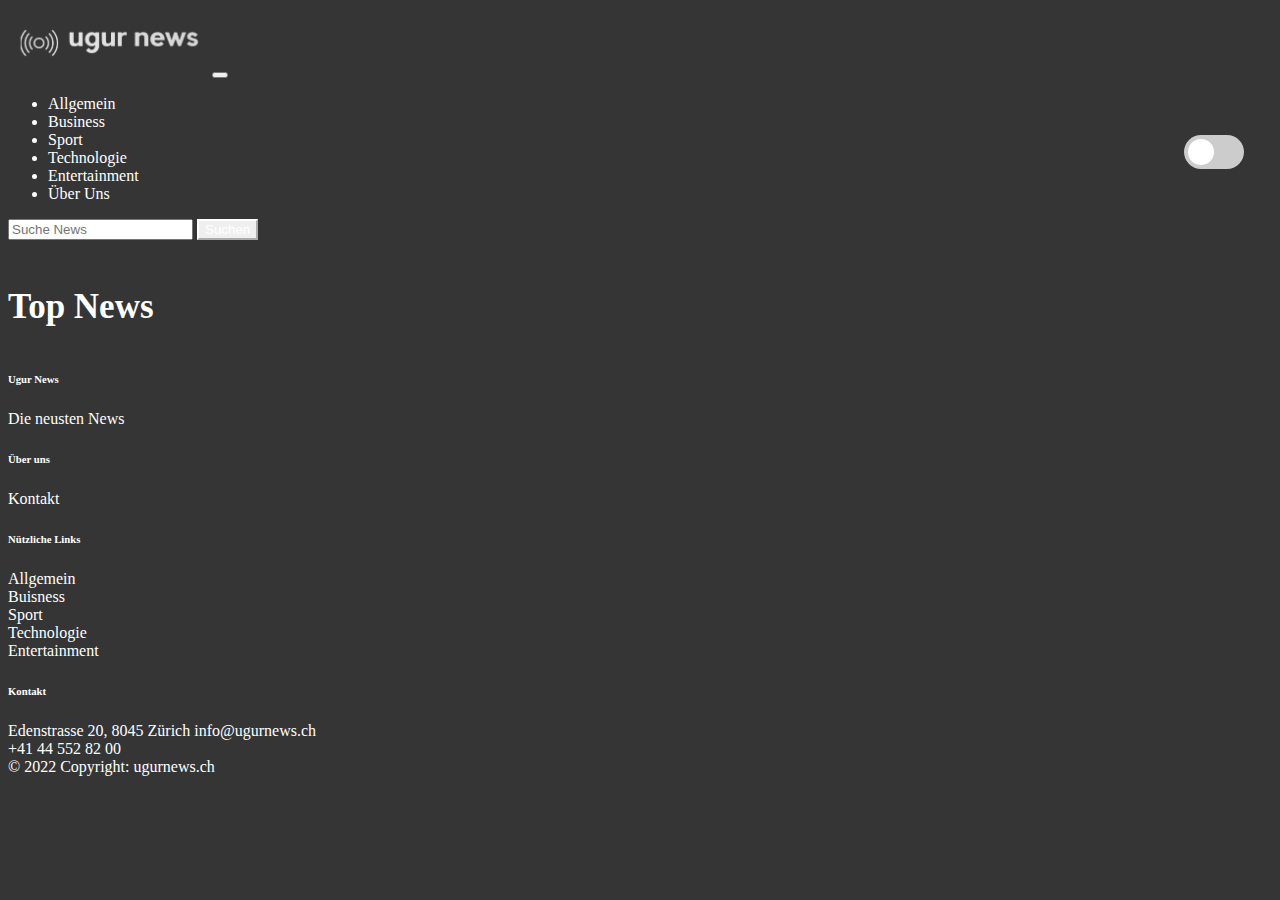
<file: index.html>
<!doctype html>
<html lang="de">

<head>
    <meta charset="utf-8">
    <meta name="viewport" content="width=device-width, initial-scale=1">
    <link href="https://cdn.jsdelivr.net/npm/bootstrap@5.1.3/dist/css/bootstrap.min.css" rel="stylesheet"
        integrity="sha384-1BmE4kWBq78iYhFldvKuhfTAU6auU8tT94WrHftjDbrCEXSU1oBoqyl2QvZ6jIW3" crossorigin="anonymous">
    <link rel="stylesheet" href="style.css">
    <link rel="icon" type="image/x-icon" href="/images/icon.png">

    <title>Ugur News</title>
</head>

  <header>
    <!-- navbar -->
  <div class="container-fluid m-0 p-0">
        <div>
            <nav class="navbar navbar-expand-lg navbar-dark bg-black">
                <div class="container-fluid">
                    <a class="navbar-brand text-warning" href="#"><img id="imgnav" src="images/logo2.png" alt="" width="200px"></a>
                    <button class="navbar-toggler" type="button" data-bs-toggle="collapse"
                        data-bs-target="#navbarSupportedContent" aria-controls="navbarSupportedContent"
                        aria-expanded="false" aria-label="Toggle navigation">
                        <span class="navbar-toggler-icon"></span>
                    </button>
                    <div class="collapse navbar-collapse" id="navbarSupportedContent">
                        <ul class="navbar-nav me-auto mb-2 mb-lg-0">
                            <li class="nav-item">
                                <a class="nav-link" aria-current="page" href="#genral" id="genral">Allgemein</a>
                            </li>
                            <li class="nav-item">
                                <a class="nav-link" aria-current="page" href="#business" id="business" >Business</a>
                            </li>
                            <li class="nav-item">
                                <a class="nav-link" href="#sports" id="sport">Sport</a>
                            </li>
                            <li class="nav-item">
                                <a class="nav-link" aria-current="page" href="#tehnology" id="technology">Technologie</a>
                            </li>
                            <li class="nav-item">
                                <a class="nav-link" href="#entertainment" id="entertainment">Entertainment</a>
                            </li>
                            <li class="nav-item">
                              <a class="nav-link" href="About us.html" id="entertainment">Über Uns</a>
                          </li>
                        </ul>
                        <form class="d-flex">
                            <input style="height: 75%" class="form-control me-2" type="text" id="newsQuery" placeholder="Suche News">
                            <button style="position: relative" class ="btn btn-outline-warning" type="button" id="searchBtn">Suchen</button>
                        </form>
                    </div>
                </div>
                
            </nav>
        
        </div>
       
      </header>

      <div class="d-flex justify-content-center justify-content-lg-between p-4 border-bottom"></div>
      <body class="m-0 p-0" >

        <!-- <button id="darkmode" onclick="darkmode()">enable darkmode</button> -->
        
        <label class="switch" id="darkmode">
          <input onclick="darkmode()" type="checkbox" id="darkmode">
          <span class="slider round"></span>
        </label>
        
        <div>
            <div class="row m-3" id="newsType"></div>
            <div class="row me-2 ms-2" id="newsdetails"></div>
        </div>
        <footer class=" text-center text-lg-start bg-black text-muted">
            <div class="d-flex justify-content-center justify-content-lg-between p-4 border-bottom">
              <div>
              </div>
            </div>
            <section>
              <div class="container text-center text-md-start mt-5 footernavbar">
                <div class="row mt-3">
                  <div class="col-md-3 col-lg-4 col-xl-3 mx-auto mb-4">

                    <h6 class="text-uppercase fw-bold mb-4">

                        <a  class="footernavbarlinks">Ugur News</a>

                    </h6>
                    <p1>Die neusten News</p1>
                  </div>
                  <div class="col-md-2 col-lg-2 col-xl-2 mx-auto mb-4">
                    <h6 class="text-uppercase fw-bold mb-4">
                      Über uns
                    </h6>
                    <p1>
                      <a href="index.html?#genral" class="footernavbarlinks">Kontakt</a>
                    </p1>
                  </div>
                  <div class="col-md-3 col-lg-2 col-xl-2 mx-auto mb-4">
                    <h6 class="text-uppercase fw-bold mb-4">
                      Nützliche Links
                    </h6>
                    <p1>
                      <a href="index.html?#genral" class="footernavbarlinks">Allgemein <br></a>
                    </p1>
                    <p1>
                      <a href="index.html?#business" class="footernavbarlinks">Buisness <br></a>
                    </p1>
                    <p1>
                        <a href="index.html?#sports" class="footernavbarlinks">Sport <br></a>
                      </p1>
                      <p1>
                        <a href="index.html?#tehnology" class="footernavbarlinks">Technologie<br></a>
                      </p1>
                      <p1>
                        <a href="index.html?#entertainment" class="footernavbarlinks">Entertainment</a>
                      </p1>
                  </div>
                  <div class="col-md-4 col-lg-3 col-xl-3 mx-auto mb-md-0 mb-4">
                    <h6 class="text-uppercase fw-bold mb-4">Kontakt</h6>
                    <p1>Edenstrasse 20, 8045 Zürich</p1>
                    <p1>info@ugurnews.ch</p1>
                    <p1><i class="fas fa-phone me-3"></i><br> +41 44 552 82 00</p1>
                  </div>
                </div>
              </div>
            </section>
            <div class="text-center p-4 footercopyright footernavbar">
              <p1>© 2022 Copyright:</p1>
              <a class="footernavbarlinks" target="_blank" href="https://zli.ch/">ugurnews.ch</a>
            </div>
          </footer>


    <script src="index.js"></script>
    <script src="https://cdn.jsdelivr.net/npm/bootstrap@5.1.3/dist/js/bootstrap.bundle.min.js"
        integrity="sha384-ka7Sk0Gln4gmtz2MlQnikT1wXgYsOg+OMhuP+IlRH9sENBO0LRn5q+8nbTov4+1p"
        crossorigin="anonymous"></script>
</body>

</html>
</file>
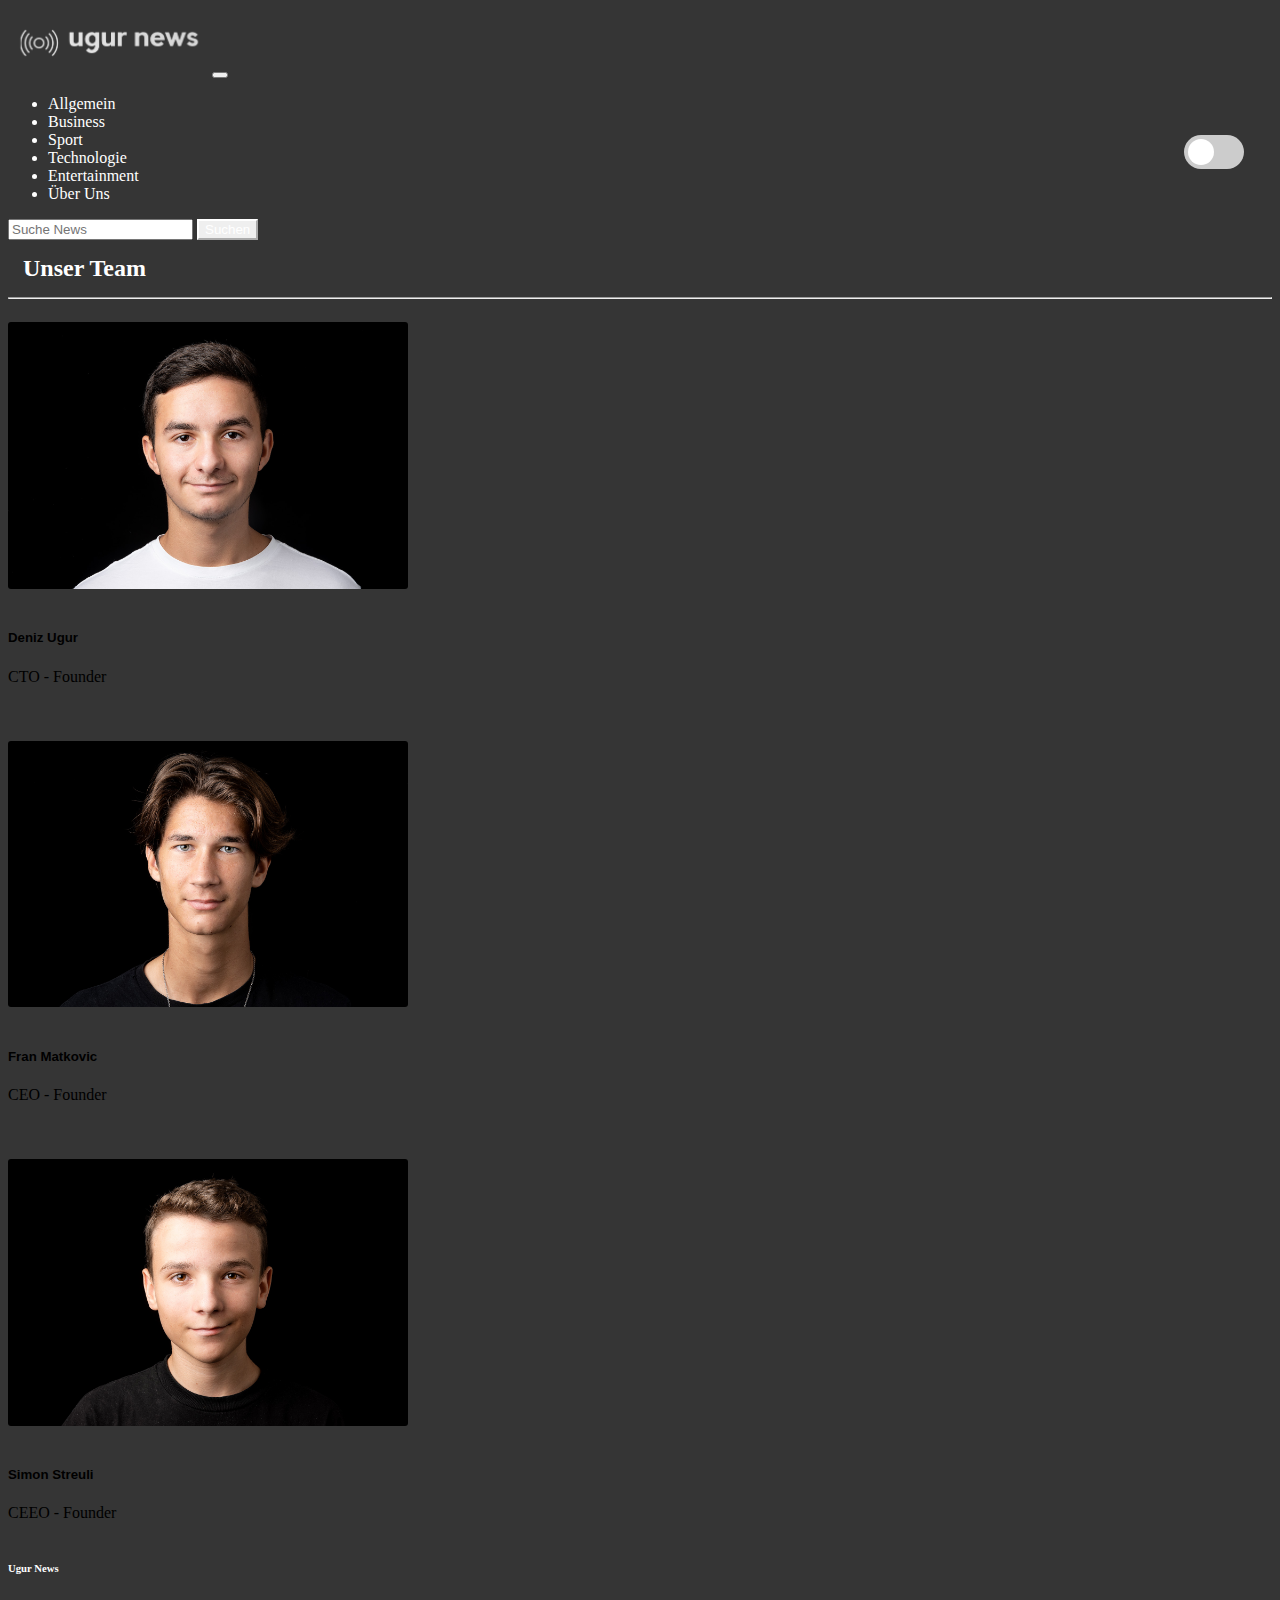
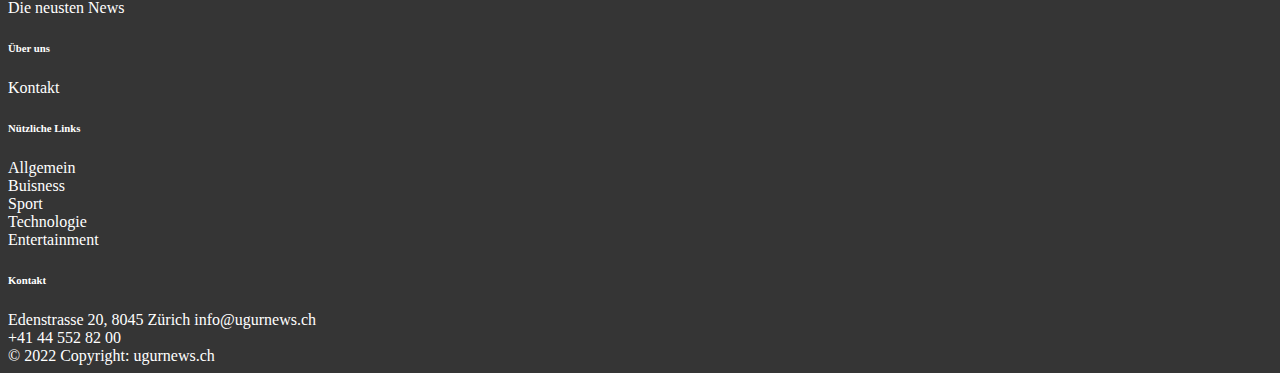
<file: About us.html>
<!doctype html>
<html lang="de">

<head>
    <meta charset="utf-8">
    <meta name="viewport" content="width=device-width, initial-scale=1">
    <link href="https://cdn.jsdelivr.net/npm/bootstrap@5.1.3/dist/css/bootstrap.min.css" rel="stylesheet"
        integrity="sha384-1BmE4kWBq78iYhFldvKuhfTAU6auU8tT94WrHftjDbrCEXSU1oBoqyl2QvZ6jIW3" crossorigin="anonymous">
    <link rel="stylesheet" href="style.css">
    <link rel="icon" type="image/x-icon" href="/images/icon.png">

    <title>Ugur News</title>
</head>

<body>
  <header>
    <div class="container-fluid m-0 p-0">
        <div>
            <nav class="navbar navbar-expand-lg navbar-dark bg-black">
                <div class="container-fluid">
                    <a class="navbar-brand text-warning" href="#"><img id="imgnav" src="images/logo2.png" alt="" width="200px"></a>
                    <button class="navbar-toggler" type="button" data-bs-toggle="collapse"
                        data-bs-target="#navbarSupportedContent" aria-controls="navbarSupportedContent"
                        aria-expanded="false" aria-label="Toggle navigation">
                        <span class="navbar-toggler-icon"></span>
                    </button>
                    <div class="collapse navbar-collapse" id="navbarSupportedContent">
                        <ul class="navbar-nav me-auto mb-2 mb-lg-0">
                            <li class="nav-item">
                                <a class="nav-link" aria-current="page" href="index.html#general" id="genral">Allgemein</a>
                            </li>
                            <li class="nav-item">
                                <a class="nav-link" aria-current="page" href="index.html#business" id="business" >Business</a>
                            </li>
                            <li class="nav-item">
                                <a class="nav-link" href="index.html#sports" id="sport">Sport</a>
                            </li>
                            <li class="nav-item">
                                <a class="nav-link" aria-current="page" href="index.html#tehnology" id="technology">Technologie</a>
                            </li>
                            <li class="nav-item">
                                <a class="nav-link" href="index.html#entertainment" id="entertainment">Entertainment</a>
                            </li>
                            <li class="nav-item">
                                <a class="nav-link" href="About us.html" id="entertainment">Über Uns</a>
                            </li>
                        </ul>
                        <form class="d-flex">
                            <input style="height: 75%" class="form-control me-2" type="text" id="newsQuery" placeholder="Suche News">
                            <button style="position: relative" class ="btn btn-outline-warning" type="button" id="searchBtn">Suchen</button>
                        </form>
                    </div>
                </div>
                
            </nav>
        
        </div>
       
  </header>
  <label class="switch" id="darkmode">
    <input onclick="darkmode()" type="checkbox" id="darkmode">
    <span class="slider round"></span>
  </label>
  
  <div class="d-flex justify-content-center justify-content-lg-between p-4 border-bottom"></div>
  <div class="text-center text-grey">
    <div id="unserteamtext" class="col-lg-8 mx-auto">
      <h2>Unser Team</h2>
        <hr>
    </div>
  </div>
  <div id="unserteam">
    <div class="container">
      <div class="row justify-content-center">

        <div class="col-xl-4 col-sm-7 mb-5 align-self-center">
          <div class="bg-white rounded shadow-sm py-2 px-4">
            <a href="https://www.instagram.com/deniz_jouce/" target="_blank" class="aprice">
              <img src="/images/Ugur Deniz_small (1).jpg" alt="Ugur Deniz" width="400"
                class="img-fluid rounded-circle mb-3 img-thumbnail shadow-sm">
              <h5 class="mb-0 text-center">Deniz Ugur</h5>
            </a>
            <p class="small text-uppercase text-muted text-center ">CTO - Founder</p>
          </div>
        </div>
        <div class="col-xl-4 col-sm-7 mb-5 align-self-center">
            <div class="bg-white rounded shadow-sm py-2 px-4">
              <a href="https://www.instagram.com/fran_mat_/" target="_blank" class="aprice">  
                <img src="/images/fran.jpg" alt="Sulejmani_Arlind" width="400"
                  class="img-fluid rounded-circle mb-3 img-thumbnail shadow-sm">
                <h5 class="mb-0 text-center">Fran Matkovic</h5>
              </a>
              <p class="small text-uppercase text-muted text-center ">CEO - Founder</p>
            </div>
          </div>
        <div class="col-xl-4 col-sm-7 mb-5 align-self-center">
          <div class="bg-white rounded shadow-sm py-2 px-4">
            <a href="https://github.com/simonstreuli" target="_blank" class="aprice">
              <img src="/images/streuli.jpg" alt="Streuli Laurenz Simon" width="400"
                class="img-fluid rounded-circle mb-3 img-thumbnail shadow-sm">
              <h5 class="mb-0 text-center">Simon Streuli</h5>
            </a>
            <p class="small text-uppercase text-muted text-center ">CEEO - Founder</p>
          </div>
        </div>
      </div>
    </div>
  </div>

  <section class="mb-4" id="contactus">




  <footer class=" text-center text-lg-start bg-black text-muted">
    <div class="d-flex justify-content-center justify-content-lg-between p-4 border-bottom">
      <div>
      </div>
    </div>
    <section>
      <div class="container text-center text-md-start mt-5 footernavbar">
        <div class="row mt-3">
          <div class="col-md-3 col-lg-4 col-xl-3 mx-auto mb-4">

            <h6 class="text-uppercase fw-bold mb-4">

                <a  class="footernavbarlinks">Ugur News</a>

            </h6>
            <p1>        Die neusten News</p1>
          </div>
          <div class="col-md-2 col-lg-2 col-xl-2 mx-auto mb-4">
            <h6 class="text-uppercase fw-bold mb-4">
              Über uns
            </h6>
            <p1>
              <a href="About us.html" class="footernavbarlinks">Kontakt</a>
            </p1>
          </div>
          <div class="col-md-3 col-lg-2 col-xl-2 mx-auto mb-4">
            <h6 class="text-uppercase fw-bold mb-4">
              Nützliche Links
            </h6>
            <p1>
              <a href="index.html?#genral" class="footernavbarlinks">Allgemein <br></a>
            </p1>
            <p1>
              <a href="index.html?#business" class="footernavbarlinks">Buisness <br></a>
            </p1>
            <p1>
                <a href="index.html?#sports" class="footernavbarlinks">Sport <br></a>
              </p1>
              <p1>
                <a href="index.html?#tehnology" class="footernavbarlinks">Technologie<br></a>
              </p1>
              <p1>
                <a href="index.html?#entertainment" class="footernavbarlinks">Entertainment</a>
              </p1>
          </div>
          <div class="col-md-4 col-lg-3 col-xl-3 mx-auto mb-md-0 mb-4">
            <h6 class="text-uppercase fw-bold mb-4">Kontakt</h6>
            <p1>Edenstrasse 20, 8045 Zürich</p1>
            <p1>info@ugurnews.ch</p1>
            <p1><i class="fas fa-phone me-3"></i><br> +41 44 552 82 00</p1>
          </div>
        </div>
      </div>
    </section>
    <div class="text-center p-4 footercopyright footernavbar">
      <p1>© 2022 Copyright:</p1>
      <a class="footernavbarlinks" target="_blank" href="https://zli.ch/">ugurnews.ch</a>
    </div>
  <script src="index.js"></script>
  <script src="https://cdn.jsdelivr.net/npm/bootstrap@5.1.3/dist/js/bootstrap.bundle.min.js"
      integrity="sha384-ka7Sk0Gln4gmtz2MlQnikT1wXgYsOg+OMhuP+IlRH9sENBO0LRn5q+8nbTov4+1p"
      crossorigin="anonymous"></script>
</body>

</html>
</file>
<file: style.css>
h4{
    font-size: 35px;
    font-family: Verdana, fantasy;
}

body{
    background-color: #353535;
    color: white;
}

#p-2{
    color: #212529;
    background-color: #212529;
}

.newsdetails{
    color: black;
    background-color: #212529;
}

h6{
    color: white;
}

p1 {
    color: white;
}

a {
    color: white;
    text-decoration: none;
}

.text-muted {

    color: black!important;
}
h5 {
    color: black;
    font-family: Verdana, Geneva, Tahoma, sans-serif;
    font-weight: bold;
}
img {
    margin-top: 15px;
    margin-bottom: 15px;
    border-radius: 3px;
  }

.btn {           
    position: absolute;
    bottom: 0;
    margin: 5px;
    margin-bottom: 10px;
    margin-top: 5px;
}

p {
    margin-bottom: 40px;
}

.searchBtn {
    position: relative;
    left: 100px;
}

h1 {
    color: white;
    font-size: 100%;
}
.btn-outline-warning{
    color: white;
    border-color: white;
}
.p-4{
    padding: 0rem !important;;
}

footer {
    margin-top: 40px;
}

.card {
    margin-top: 20px;
    margin-right: 20px;
    margin-left: 20px;
    width: 30.66%;
}

#searchBtn {
    margin: 0;
    margin-top: 0;
    margin-bottom: 0;
}

#darkmode{

   right: 0.5%;
}

.dark-mode {
    background-color: white;
    color: black;
  }
/* The switch - the box around the slider */
.switch {
  position: relative;
  display: inline-block;
  width: 60px;
  height: 34px;
}

/* Hide default HTML checkbox */
.switch input {
  opacity: 0;
  width: 0;
  height: 0;
}

/* The slider */
.slider {
  position: absolute;
  cursor: pointer;
  top: 0;
  left: 0;
  right: 0;
  bottom: 0;
  background-color: #ccc;
  -webkit-transition: .4s;
  transition: .4s;
}

.slider:before {
  position: absolute;
  content: "";
  height: 26px;
  width: 26px;
  left: 4px;
  bottom: 4px;
  background-color: white;
  -webkit-transition: .4s;
  transition: .4s;
}

input:checked + .slider {
  background-color: #2196F3;
}

input:focus + .slider {
  box-shadow: 0 0 1px #2196F3;
}

input:checked + .slider:before {
  -webkit-transform: translateX(26px);
  -ms-transform: translateX(26px);
  transform: translateX(26px);
}

/* Rounded sliders */
.slider.round {
  border-radius: 34px;
}

.slider.round:before {
  border-radius: 50%;
}

h2 {
    margin: 15px;
}

.switch{
    position: absolute;
    top: 15%;
    left: 92.5%;
}
</file>
